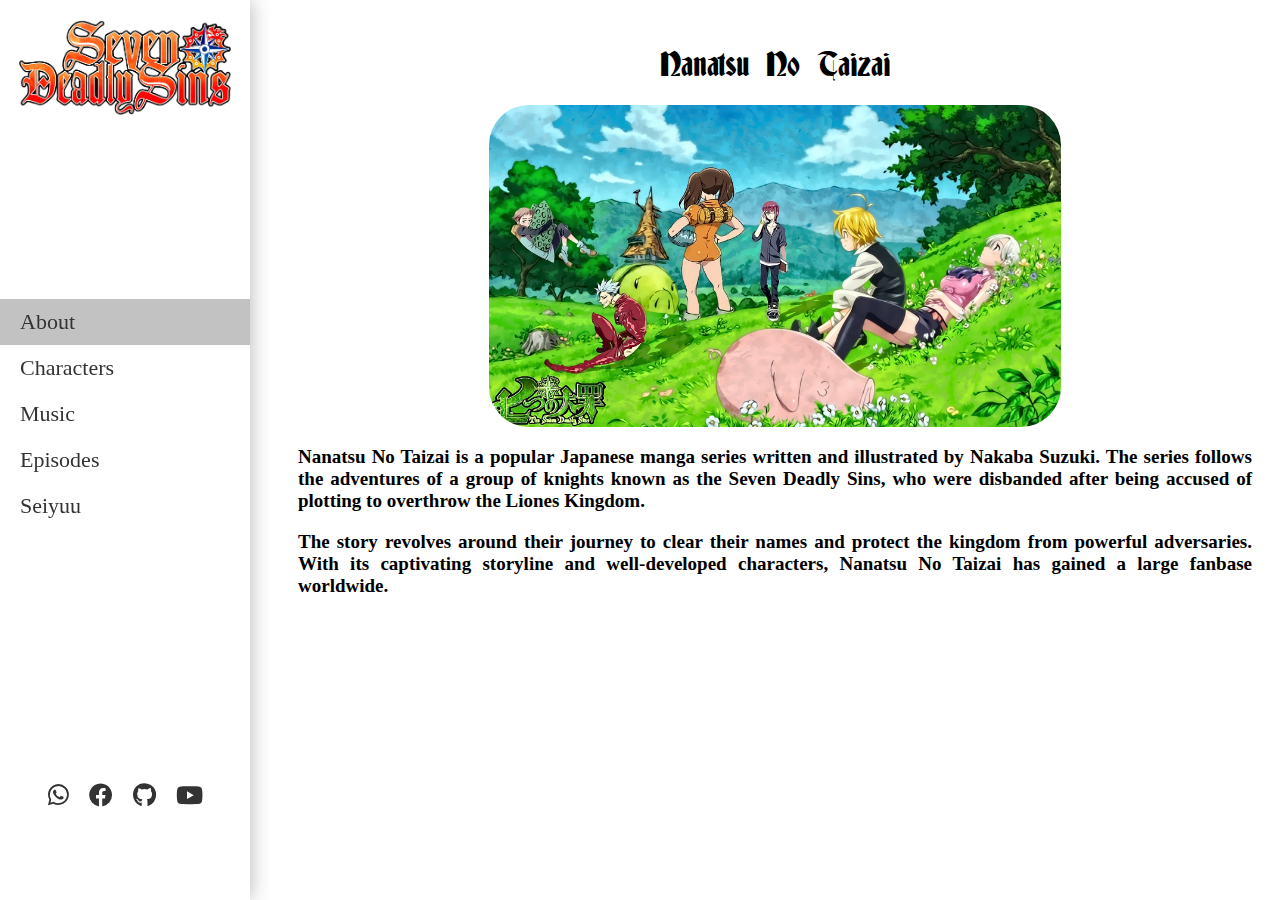
<file: index.html>
<!DOCTYPE html>
<html lang="en">
<head>
    <meta charset="UTF-8">
    <meta http-equiv="X-UA-Compatible" content="IE=edge">
    <meta name="viewport" content="width=device-width, initial-scale=1.0">
    <link rel="stylesheet" href="https://cdnjs.cloudflare.com/ajax/libs/font-awesome/6.0.0-beta3/css/all.min.css">
    <link rel="stylesheet" href="styles.css">
    <link rel="preconnect" href="https://fonts.googleapis.com">
    <link rel="preconnect" href="https://fonts.gstatic.com" crossorigin>
    <link href="https://fonts.googleapis.com/css2?family=Germania+One&display=swap" rel="stylesheet">
    <link rel="icon" type="image/png" href="images/icon.png">
    <title>About - Nanatsu No Taizai</title>
</head>
<body>

<div class="sidebar">
    <div class="brand-logo">
        <img src="images/nanatsulogo.jpg" alt="Brand Logo">
    </div>
    <div class="sidebar-menu">
        <ul>
            <li><a href="index.html" class="menu-link" style="background-color: #c2c2c2;">About</a></li>
            <li><a href="Characters.html" class="menu-link">Characters</a></li>
            <li><a href="Music.html" class="menu-link">Music</a></li>
            <li><a href="Episodes.html" class="menu-link">Episodes</a></li>
            <li><a href="Seiyuu.html" class="menu-link">Seiyuu</a></li>
        </ul>
    </div>
    <div class="social-icons">
        <a href="https://wa.me/qr/OIB4HXZEHYOHH1" class="icon-link" id="i1" onclick="return confirm('Anda akan meninggalkan website dan membuka Whatsapp, apakah Anda yakin?')"><i class="fab fa-whatsapp"></i></a>
        <a href="https://web.facebook.com/profile.php?id=100081323420148" class="icon-link" id="i2"onclick="return confirm('Anda akan meninggalkan website dan membuka Facebook, apakah Anda yakin?')"><i class="fab fa-facebook"></i></a>
        <a href="https://github.com/Sangkan752" class="icon-link" id="i3"onclick="return confirm('Anda akan meninggalkan website dan membuka Github, apakah Anda yakin?')"><i class="fab fa-github"></i></a>
        <a href="https://youtube.com/@IDNFAJAR?si=yA_3QEZ13guONga7" class="icon-link" id="i4" onclick="return confirm('Anda akan meninggalkan website dan membuka Youtube, apakah Anda yakin?')"><i class="fab fa-youtube"></i></a>
    </div>
</div>


<div class="content">
    <h1>Nanatsu No Taizai</h1>
    <img src="images/nanatsucover.jpg" alt="Nanatsu No Taizai Landscape Cover" class="cover-image">
    <p>Nanatsu No Taizai is a popular Japanese manga series written and illustrated by Nakaba Suzuki. The series follows the adventures of a group of knights known as the Seven Deadly Sins, who were disbanded after being accused of plotting to overthrow the Liones Kingdom.</p>
    <p>The story revolves around their journey to clear their names and protect the kingdom from powerful adversaries. With its captivating storyline and well-developed characters, Nanatsu No Taizai has gained a large fanbase worldwide.</p>
</div>


<script src="script.js"></script>

</body>
</html>
</file>
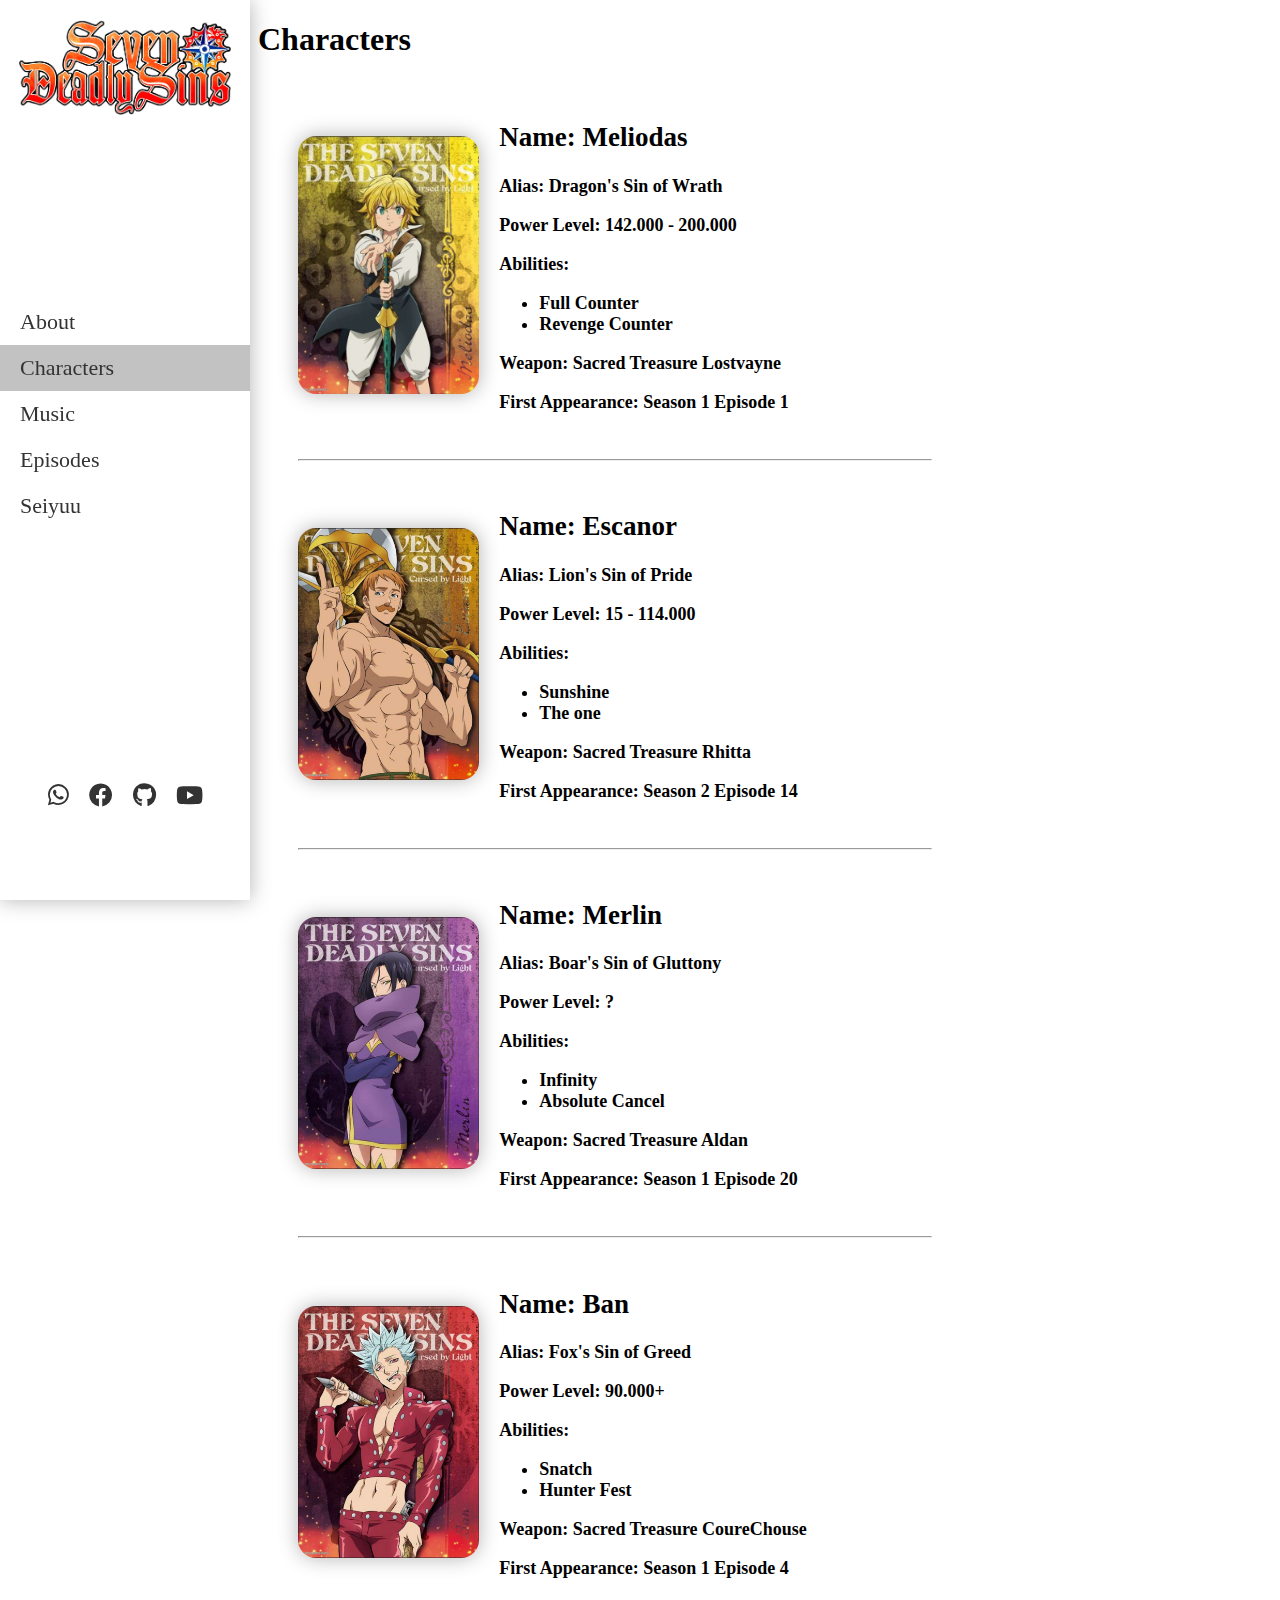
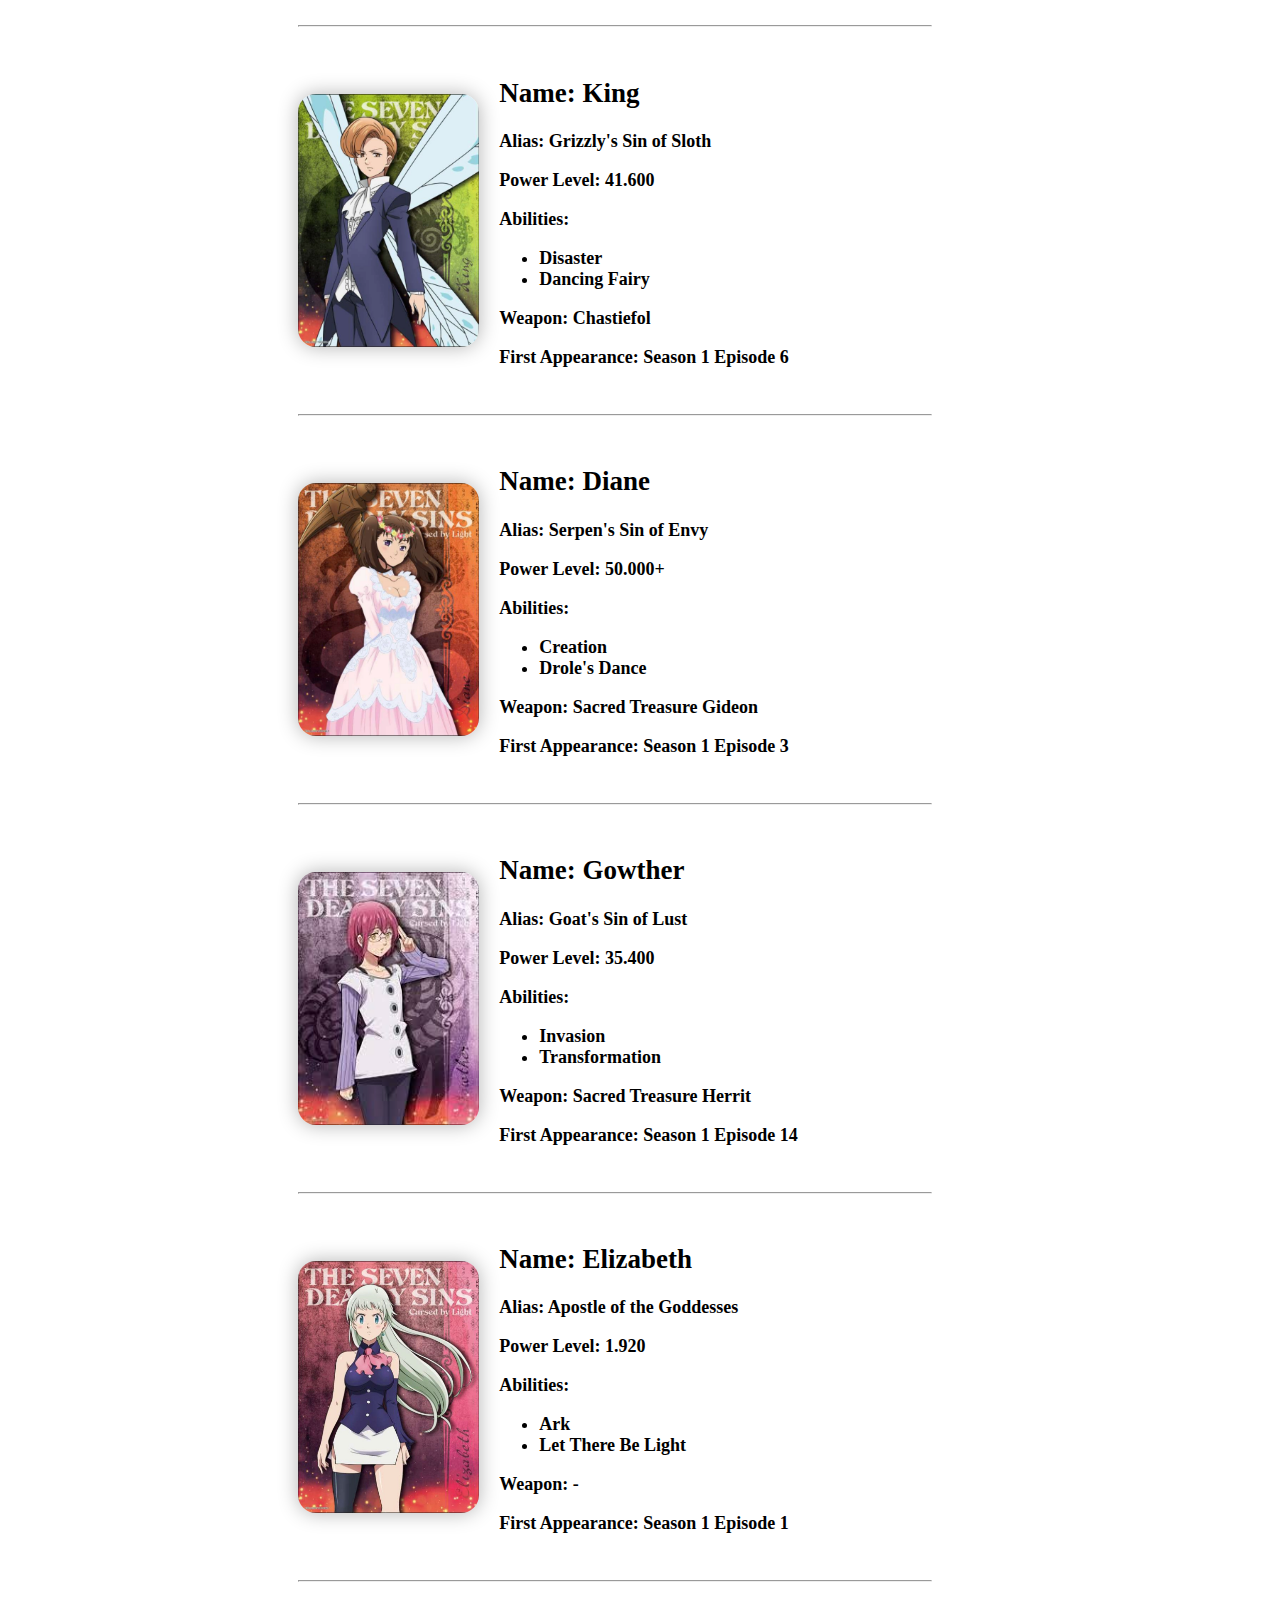
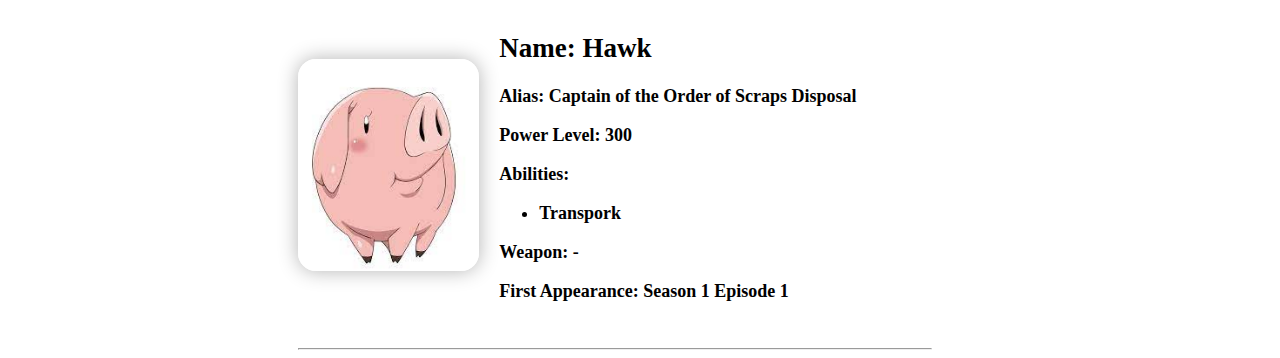
<file: Characters.html>
<!DOCTYPE html>
<html lang="en">
<head>
    <meta charset="UTF-8">
    <meta http-equiv="X-UA-Compatible" content="IE=edge">
    <meta name="viewport" content="width=device-width, initial-scale=1.0">
    <link rel="stylesheet" href="https://cdnjs.cloudflare.com/ajax/libs/font-awesome/6.0.0-beta3/css/all.min.css">
    <link rel="stylesheet" href="styles.css">
    <link rel="preconnect" href="https://fonts.googleapis.com">
    <link rel="preconnect" href="https://fonts.gstatic.com" crossorigin>
    <link href="https://fonts.googleapis.com/css2?family=Germania+One&display=swap" rel="stylesheet">
    <link rel="icon" type="image/png" href="images/icon.png">
    <title>Characters - Nanatsu No Taizai</title>
</head>
<body>

<div class="sidebar">
    <div class="brand-logo">
        <img src="images/nanatsulogo.jpg" alt="Brand Logo">
    </div>
    <div class="sidebar-menu">
        <ul>
            <li><a href="index.html" class="menu-link">About</a></li>
            <li><a href="Characters.html" class="menu-link"style="background-color: #c2c2c2;">Characters</a></li>
            <li><a href="Music.html" class="menu-link">Music</a></li>
            <li><a href="Episodes.html" class="menu-link">Episodes</a></li>
            <li><a href="Seiyuu.html" class="menu-link">Seiyuu</a></li>
        </ul>
    </div>
    <div class="social-icons">
        <a href="https://wa.me/qr/OIB4HXZEHYOHH1" class="icon-link" id="i1" onclick="return confirm('Anda akan meninggalkan website dan membuka Whatsapp, apakah Anda yakin?')"><i class="fab fa-whatsapp"></i></a>
        <a href="https://web.facebook.com/profile.php?id=100081323420148" class="icon-link" id="i2"onclick="return confirm('Anda akan meninggalkan website dan membuka Facebook, apakah Anda yakin?')"><i class="fab fa-facebook"></i></a>
        <a href="https://github.com/Sangkan752" class="icon-link" id="i3"onclick="return confirm('Anda akan meninggalkan website dan membuka Github, apakah Anda yakin?')"><i class="fab fa-github"></i></a>
        <a href="https://youtube.com/@IDNFAJAR?si=yA_3QEZ13guONga7" class="icon-link" id="i4" onclick="return confirm('Anda akan meninggalkan website dan membuka Youtube, apakah Anda yakin?')"><i class="fab fa-youtube"></i></a>
    </div>
</div>
<div class="characters">
    <h1>Characters</h1>
    <div class="character">
        <img src="images/Meliodas.jpg" alt="Character 1">
        <div class="character-info">
            <h2>Name: Meliodas</h2>
            <p>Alias: Dragon's Sin of Wrath </p>
            <p>Power Level: 142.000 - 200.000</p>
            <p>Abilities: <ul>
                <li>Full Counter</li>
                <li>Revenge Counter</li>
            </ul></p>
            <p>Weapon: Sacred Treasure Lostvayne</p>
            <p>First Appearance: Season 1 Episode 1</p>
        </div>
    </div>
    <hr>
    <div class="character">
        <img src="images/Escanor.jpg" alt="Character 1">
        <div class="character-info">
            <h2>Name: Escanor</h2>
            <p>Alias: Lion's Sin of Pride </p>
            <p>Power Level: 15 - 114.000</p>
            <p>Abilities: <ul>
                <li>Sunshine</li>
                <li>The one</li>
            </ul></p>
            <p>Weapon: Sacred Treasure Rhitta</p>
            <p>First Appearance: Season 2 Episode 14</p>
        </div>
    </div>
    <hr>
    <div class="character">
        <img src="images/Merlin.jpg" alt="Character 1">
        <div class="character-info">
            <h2>Name: Merlin</h2>
            <p>Alias: Boar's Sin of Gluttony </p>
            <p>Power Level: ?</p>
            <p>Abilities: <ul>
                <li>Infinity</li>
                <li>Absolute Cancel</li>
            </ul></p>
            <p>Weapon: Sacred Treasure Aldan</p>
            <p>First Appearance: Season 1 Episode 20</p>
        </div>
    </div>
    <hr>
    <div class="character">
        <img src="images/ban.jpg" alt="Character 1">
        <div class="character-info">
            <h2>Name: Ban</h2>
            <p>Alias: Fox's Sin of Greed </p>
            <p>Power Level: 90.000+</p>
            <p>Abilities: <ul>
                <li>Snatch</li>
                <li>Hunter Fest</li>
            </ul></p>
            <p>Weapon: Sacred Treasure CoureChouse</p>
            <p>First Appearance: Season 1 Episode 4</p>
        </div>
    </div>
    <hr>
    <div class="character">
        <img src="images/King.jpg" alt="Character 1">
        <div class="character-info">
            <h2>Name: King</h2>
            <p>Alias: Grizzly's Sin of Sloth </p>
            <p>Power Level: 41.600</p>
            <p>Abilities: <ul>
                <li>Disaster</li>
                <li>Dancing Fairy</li>
            </ul></p>
            <p>Weapon: Chastiefol</p>
            <p>First Appearance: Season 1 Episode 6</p>
        </div>
    </div>
    <hr>
    <div class="character">
        <img src="images/Diane.jpg" alt="Character 1">
        <div class="character-info">
            <h2>Name: Diane</h2>
            <p>Alias: Serpen's Sin of Envy</p>
            <p>Power Level: 50.000+</p>
            <p>Abilities: <ul>
                <li>Creation</li>
                <li>Drole's Dance</li>
            </ul></p>
            <p>Weapon: Sacred Treasure Gideon</p>
            <p>First Appearance: Season 1 Episode 3</p>
        </div>
    </div>
    <hr>
    <div class="character">
        <img src="images/Gowther.jpg" alt="Character 1">
        <div class="character-info">
            <h2>Name: Gowther</h2>
            <p>Alias: Goat's Sin of Lust </p>
            <p>Power Level: 35.400</p>
            <p>Abilities: <ul>
                <li>Invasion</li>
                <li>Transformation</li>
            </ul></p>
            <p>Weapon: Sacred Treasure Herrit</p>
            <p>First Appearance: Season 1 Episode 14</p>
        </div>
    </div>
    <hr>
    <div class="character">
        <img src="images/Elizabeth.jpg" alt="Character 1">
        <div class="character-info">
            <h2>Name: Elizabeth</h2>
            <p>Alias: Apostle of the Goddesses </p>
            <p>Power Level: 1.920</p>
            <p>Abilities: <ul>
                <li>Ark</li>
                <li>Let There Be Light</li>
            </ul></p>
            <p>Weapon: -</p>
            <p>First Appearance: Season 1 Episode 1</p>
        </div>
    </div>
    <hr>
    <div class="character">
        <img src="images/Hawk.jpg" alt="Character 1">
        <div class="character-info">
            <h2>Name: Hawk</h2>
            <p>Alias: Captain of the Order of Scraps Disposal </p>
            <p>Power Level: 300</p>
            <p>Abilities: <ul>
                <li>Transpork</li>
            </ul></p>
            <p>Weapon: -</p>
            <p>First Appearance: Season 1 Episode 1</p>
        </div>
    </div>
    <hr>
</div>

<script src="script.js"></script>

</body>
</html>
</file>
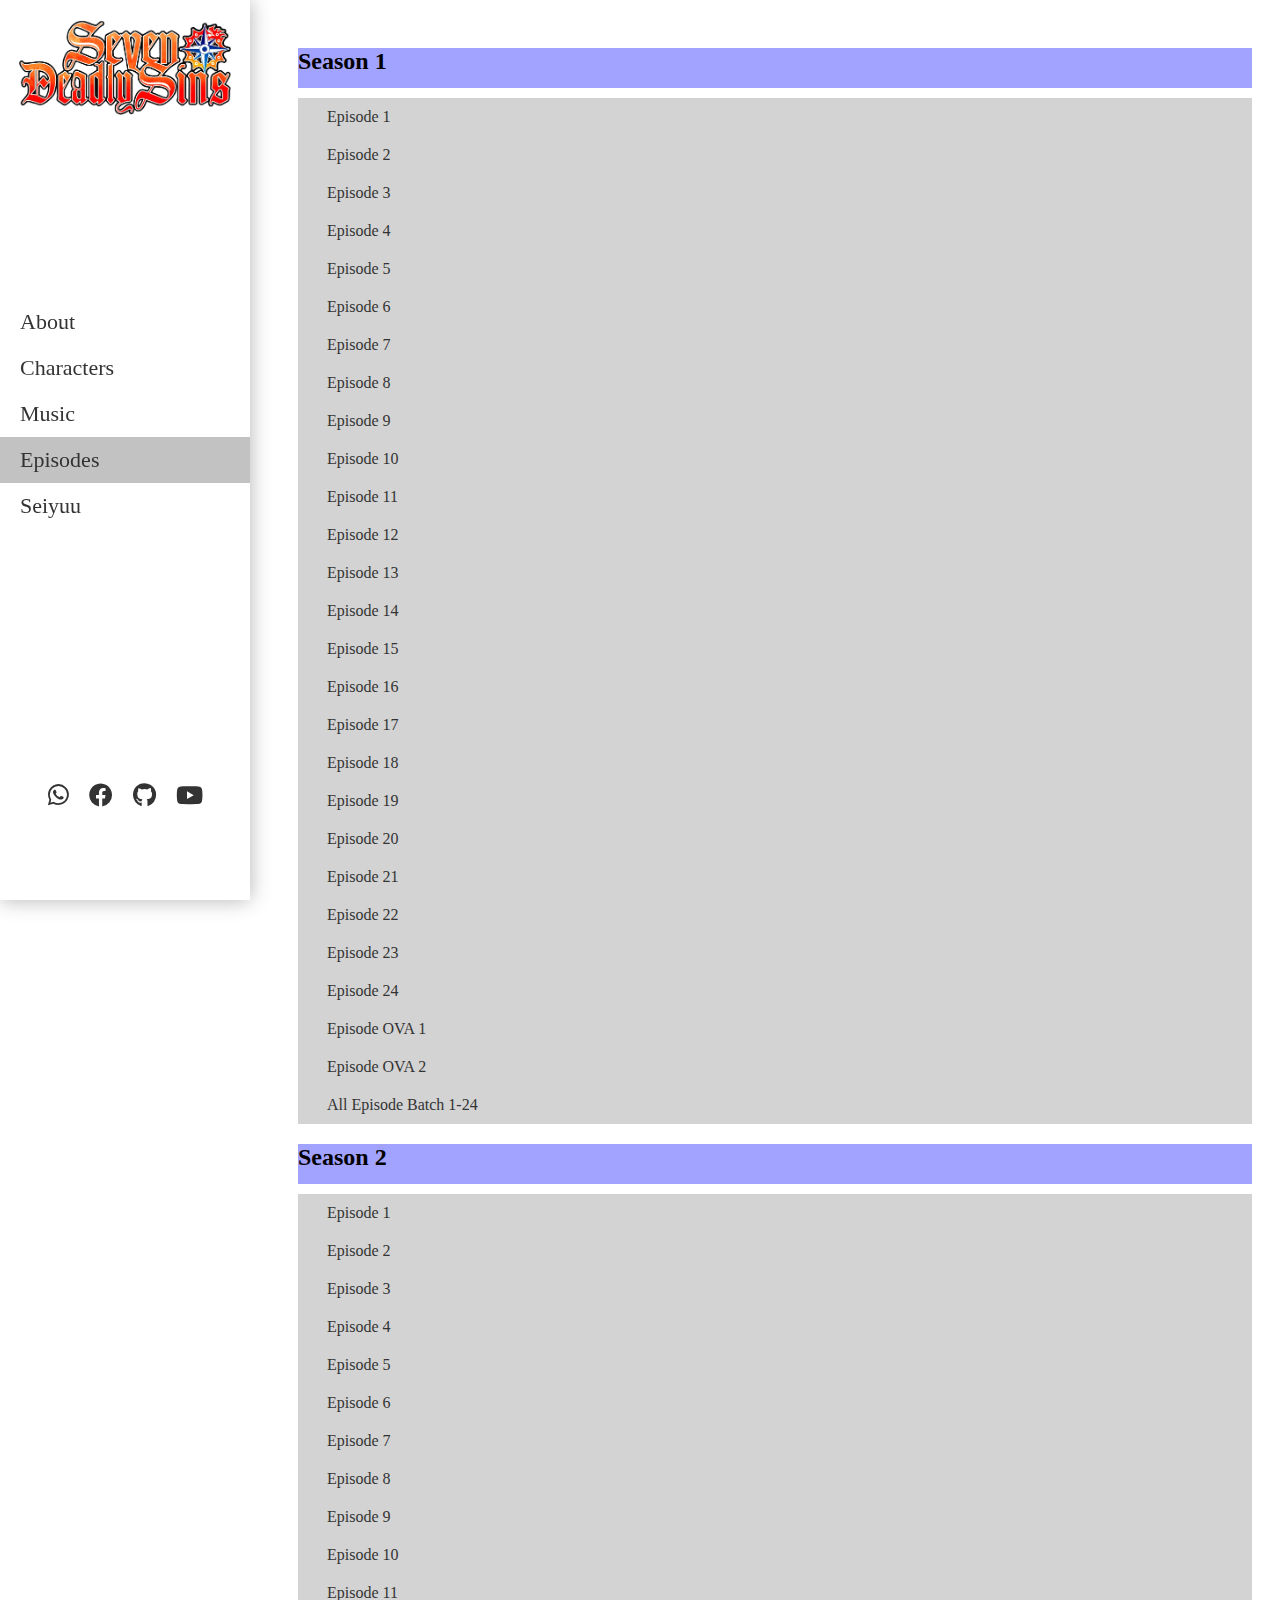
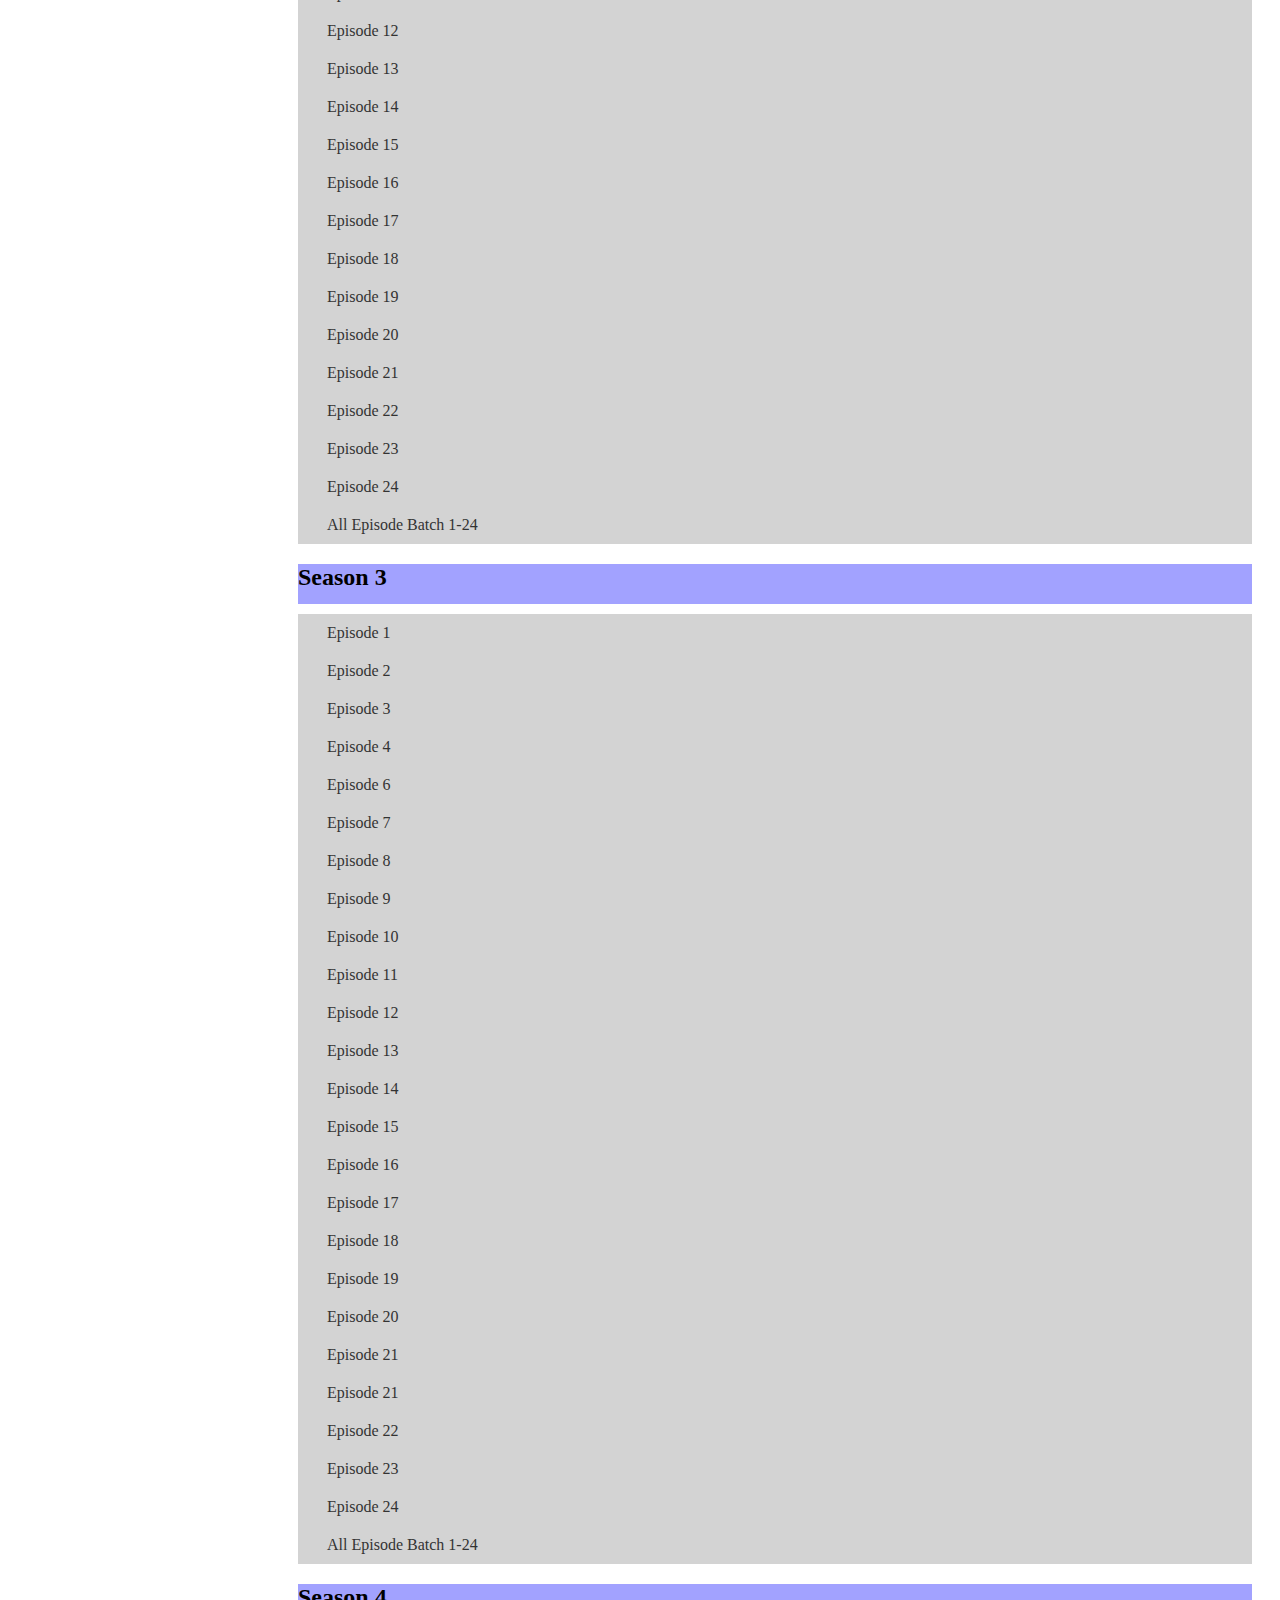
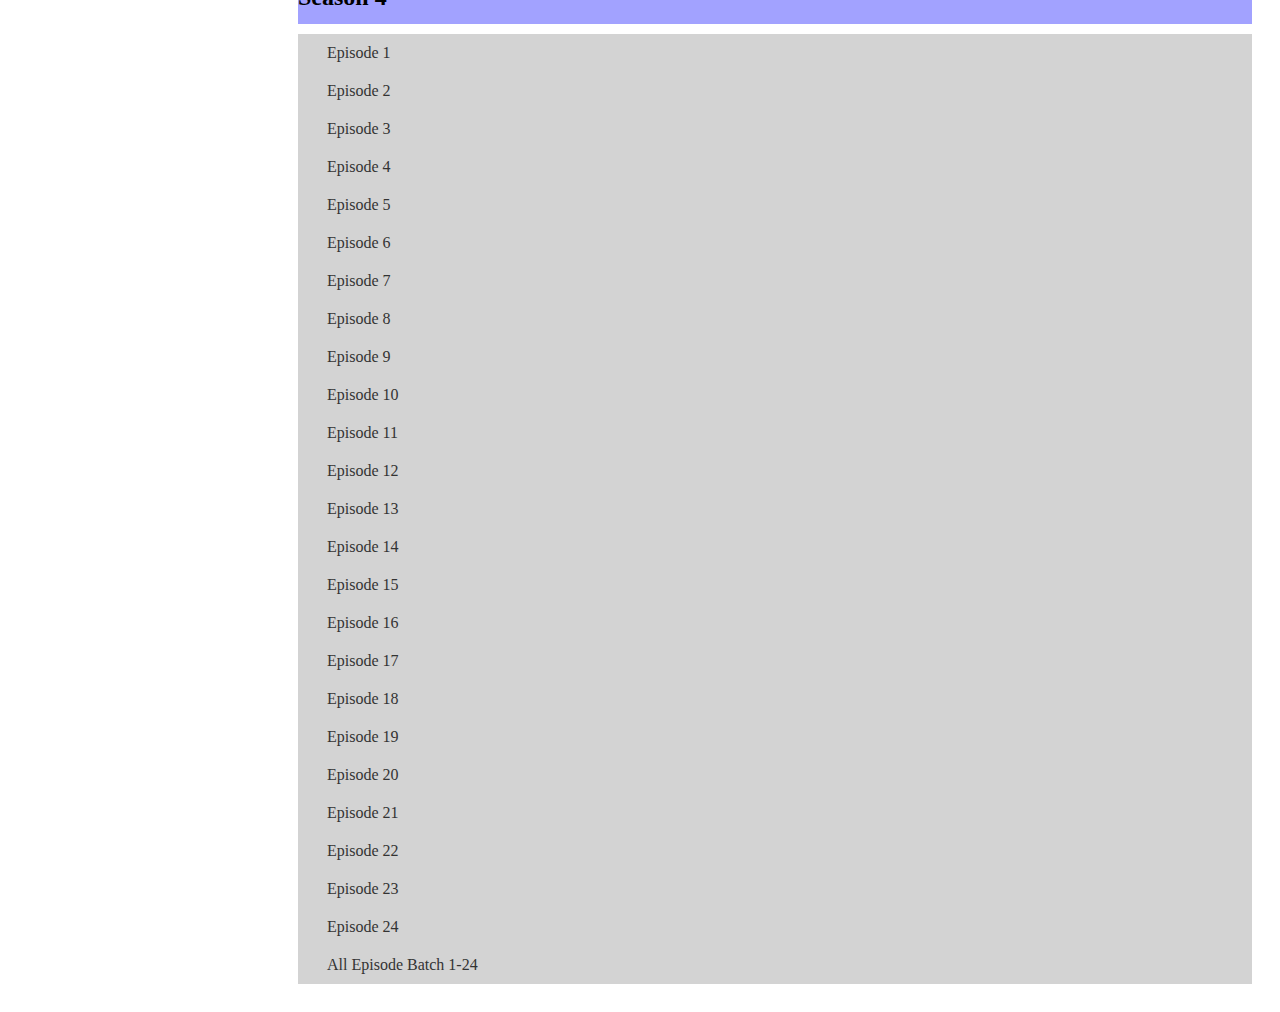
<file: Episodes.html>
<!DOCTYPE html>
<html lang="en">
<head>
    <meta charset="UTF-8">
    <meta http-equiv="X-UA-Compatible" content="IE=edge">
    <meta name="viewport" content="width=device-width, initial-scale=1.0">
    <link rel="stylesheet" href="https://cdnjs.cloudflare.com/ajax/libs/font-awesome/6.0.0-beta3/css/all.min.css">
    <link rel="stylesheet" href="styles.css">
    <link rel="preconnect" href="https://fonts.googleapis.com">
    <link rel="preconnect" href="https://fonts.gstatic.com" crossorigin>
    <link href="https://fonts.googleapis.com/css2?family=Germania+One&display=swap" rel="stylesheet">
    <link rel="stylesheet" href="https://cdnjs.cloudflare.com/ajax/libs/font-awesome/6.0.0-beta3/css/all.min.css">

    <link rel="icon" type="image/png" href="images/icon.png">
    <title>Episode - Nanatsu No Taizai</title>
</head>
<body>

<div class="sidebar">
    <div class="brand-logo">
        <img src="images/nanatsulogo.jpg" alt="Brand Logo">
    </div>
    <div class="sidebar-menu">
        <ul>
            <li><a href="index.html" class="menu-link">About</a></li>
            <li><a href="Characters.html" class="menu-link">Characters</a></li>
            <li><a href="Music.html" class="menu-link">Music</a></li>
            <li><a href="Episodes.html" class="menu-link"style="background-color: #c2c2c2;">Episodes</a></li>
            <li><a href="Seiyuu.html" class="menu-link">Seiyuu</a></li>
        </ul>
    </div>
    <div class="social-icons">
        <a href="https://wa.me/qr/OIB4HXZEHYOHH1" class="icon-link" id="i1" onclick="return confirm('Anda akan meninggalkan website dan membuka Whatsapp, apakah Anda yakin?')"><i class="fab fa-whatsapp"></i></a>
        <a href="https://web.facebook.com/profile.php?id=100081323420148" class="icon-link" id="i2"onclick="return confirm('Anda akan meninggalkan website dan membuka Facebook, apakah Anda yakin?')"><i class="fab fa-facebook"></i></a>
        <a href="https://github.com/Sangkan752" class="icon-link" id="i3"onclick="return confirm('Anda akan meninggalkan website dan membuka Github, apakah Anda yakin?')"><i class="fab fa-github"></i></a>
        <a href="https://youtube.com/@IDNFAJAR?si=yA_3QEZ13guONga7" class="icon-link" id="i4" onclick="return confirm('Anda akan meninggalkan website dan membuka Youtube, apakah Anda yakin?')"><i class="fab fa-youtube"></i></a>
    </div>
</div>
<div class="content">
    <div class="season">
        <h2>Season 1</h2>
    </div>
<div class="episode">
    <a href="https://mega.nz/file/wp9lUTaA#rCFO5lFqwyb7VHquAq0qvjNtPbLYSwn-wP-wUXckAho" target="_blank">Episode 1</a>
</div>
<div class="episode">
    <a href="https://mega.nz/file/NhlBkJgb#v7qRyYBekEKfBK0_kr_BBjbNcjLdCuS6wIsBSEdXHGU" target="_blank">Episode 2</a>
</div>
<div class="episode">
    <a href="https://mega.nz/file/xssXCR4K#43uGgBjN2lAH7WrEz345DwMWT2F5i37jUFcvN9ncJcA" target="_blank">Episode 3</a>
</div>
<div class="episode">
    <a href="https://mega.nz/file/sw8XCT4b#ICZW6-eXlJhGRE4tHZAXzt9qiw-46AsWgSLaCX2yY0A" target="_blank">Episode 4</a>
</div>
<div class="episode">
    <a href="https://mega.nz/file/AklFjTiR#HKuohUV4syirm66j9s7-tAzGyxmnfpuCpY2ZoP7l4YM" target="_blank">Episode 5</a>
</div>
<div class="episode">
    <a href="https://mega.nz/file/xl9lHJIB#zlkn7WV7LVgYj_FMIRDfmmxeSHE4ktre24nFy8K_R5I" target="_blank">Episode 6</a>
</div>
<div class="episode">
    <a href="https://mega.nz/file/xtsVkBZY#HRCchqFjo0zJuTyZ89C2Kym3mrD3cusA1GQHynAxn6E" target="_blank">Episode 7</a>
</div>
<div class="episode">
    <a href="https://mega.nz/file/hhkXARhK#OUQIs5J6BGe7UYAzbuWNPYnBYVn-Urafw_NhO_DY9Ok" target="_blank">Episode 8</a>
</div>
<div class="episode">
    <a href="https://mega.nz/file/olshiRaZ#uaYGlQ0mACmdSH_XMgBm9PxQT_AP9PehHmdwQQ2Gv8A" target="_blank">Episode 9</a>
</div>
<div class="episode">
    <a href="https://mega.nz/file/As8RHbzC#YP__LszCDrpPYQ2yXhoDpYwZkUZ37OXSrY8a5NElAmc" target="_blank">Episode 10</a>
</div>
<div class="episode">
    <a href="https://mega.nz/file/g11F3BZJ#zbqTcQ0i8nDidj_aWrJVUX0Z6J_HPjbtaduUnRDDtHE" target="_blank">Episode 11</a>
</div>
<div class="episode">
    <a href="https://mega.nz/file/kklnQTBL#xvEfV_kVDc7DzaZGk9Bh9E2VEW6GOu6tXTTBmfBFT70" target="_blank">Episode 12</a>
</div>
<div class="episode">
    <a href="https://mega.nz/file/pl9RSZoI#GB_0SNxb_tDWwhKnjkddxRxhcY2J77pK9_kDnmOXRME" target="_blank">Episode 13</a>
</div>
<div class="episode">
    <a href="https://mega.nz/file/k18lmRpL#ANeX1WVu5UTmCqe3nwwTylxDFgwFuNSGmmnTK2RlIvQ" target="_blank">Episode 14</a>
</div>
<div class="episode">
    <a href="https://mega.nz/file/E89jmTpJ#UGAq-VECK2TYs6qNbtDP2HemcdPWafdMwcWtwf_vzIs" target="_blank">Episode 15</a>
</div>
<div class="episode">
    <a href="https://mega.nz/file/dltTwRZa#YGJJnCPLvtsgpc-81zqDG13EYe4An89DpRxLHVB8_9Q" target="_blank">Episode 16</a>
</div>
<div class="episode">
    <a href="https://mega.nz/file/l01XlLBD#uhjJEF4Uh-MkJ6E86t5Uck5pvAPLgIgFtj7mwQ03ZAE" target="_blank">Episode 17</a>
</div>
<div class="episode">
    <a href="https://mega.nz/file/oolzlLiL#eX4dufE9X3wnJvztGx20Fugw9hc3FC4K1bnO0_GZYnw" target="_blank">Episode 18</a>
</div>
<div class="episode">
    <a href="https://mega.nz/file/9w8HDDhS#wkc9R-Ff8cH4obBXF94s1WCsmm7zjdAYW0mMSCquD1s" target="_blank">Episode 19</a>
</div>
<div class="episode">
    <a href="https://mega.nz/file/QwtVxTxb#8FEpU9IHgMuLdPmlrlVOSkYngqnZocmtdFLl_NyyfIA" target="_blank">Episode 20</a>
</div>
<div class="episode">
    <a href="https://mega.nz/file/Bwsh0JIZ#70GysaEqo8H_YSAvNElbAarc_zEAhPIv9UFIW2HhIPc" target="_blank">Episode 21</a>
</div>
<div class="episode">
    <a href="https://mega.nz/file/E59njRwb#7gxrxJkT795SdfsqL5zW9xw4oNyY4ConKnuoMJe4rog" target="_blank">Episode 22</a>
</div>
<div class="episode">
    <a href="https://mega.nz/file/A9kxTbpD#d1m9gUTAvwfaNvBoKPDQqt9E2KZMTTQD8Kk-JMa9-AQ" target="_blank">Episode 23</a>
</div>
<div class="episode">
    <a href="https://mega.nz/file/Rk9HSZSQ#zS-W1t6BNXTNjIwD58YQYym2quT5mzEmN7QymX9Agps" target="_blank">Episode 24</a>
</div>
<div class="episode">
    <a href="https://mega.nz/file/EoklCJ6Z#kSlkTu4uhjOXqxZFzZqa7mlxZjujwvpTzyuVolHpe4c" target="_blank">Episode OVA 1</a>
</div>
<div class="episode">
    <a href="https://mega.nz/file/M4khRLrC#iBcMzVS7zPHiTqV9XUfEMt-yL9VRVWd6PGCFrFxivvI" target="_blank">Episode OVA 2</a>
</div>
<div class="episode">
    <a href="https://drive.google.com/uc?id=1WBCHM-j63UTPmYBd4BZSCHrhvZ_W1Uu7&export=download" target="_blank">All Episode Batch 1-24</a>
</div>
    <div class="season">
        <h2>Season 2</h2>
    </div>
<div class="episode">
    <a href="https://mega.nz/file/1slF2JrI#BY8lZXkDjDzDMmkoo1a_2TOzDo_OVycYMxLLONH30Q8" target="_blank">Episode 1</a>
</div>
<div class="episode">
    <a href="https://mega.nz/file/ho8TARQL#y4CqwWAYreVQob44v-_HSfCggvdLKwjovQO6VcFe6ik" target="_blank">Episode 2</a>
</div>
<div class="episode">
    <a href="https://mega.nz/file/01tHETSC#QHKdcGTWC1ypT4anBvSDL2lDHv5NAXkEqFS4vJ26VMU" target="_blank">Episode 3</a>
</div>
<div class="episode">
    <a href="https://mega.nz/file/M80zgR4b#dTIi76BIf2RvGO8OA4R7CAlQ4dNwf7hQ1qhsNmMRrH8" target="_blank">Episode 4</a>
</div>
<div class="episode">
    <a href="https://mega.nz/file/tgtxTB5b#30IN8iWmzgrLaazkvK1tml1BaIRNfG80x92Cu9evB6M" target="_blank">Episode 5</a>
</div>
<div class="episode">
    <a href="https://mega.nz/file/d0th3BoZ#pLqVcz5A73d5gckHQjsqT4WvXYEzxVo9jJ7K-2RjXVI" target="_blank">Episode 6</a>
</div>
<div class="episode">
    <a href="https://mega.nz/file/Mk1nQDpD#UPZPDH41-91lA-GclKRgq6Me5BLjmQ1Uo587KqZqeQg" target="_blank">Episode 7</a>
</div>
<div class="episode">
    <a href="https://mega.nz/file/wo81QBoS#aUeywrxB1HlwUA050RxynvB32aSmY4qOv5lec7hOonA" target="_blank">Episode 8</a>
</div>
<div class="episode">
    <a href="https://mega.nz/file/lxkx3bha#PT1sKPcWM9qaqU_g_cRj3g1PlzgPY5nK1VkmmKRzkjw" target="_blank">Episode 9</a>
</div>
<div class="episode">
    <a href="https://mega.nz/file/slslTRxI#G7qnso-H7w4KeaU_G2y8JK71rRgH71RVO8LHleWtATg" target="_blank">Episode 10</a>
</div>
<div class="episode">
    <a href="https://mega.nz/file/0g9FnbgD#tGcvfe4FiWVdGGjN626vEcTEly98Rm5Sb-xHASbMNas" target="_blank">Episode 11</a>
</div>
<div class="episode">
    <a href="https://mega.nz/file/40tjlDga#Djs6ndRdXhcHyapTSJegbfWf5_xYcTZxLJ1EH798BPg" target="_blank">Episode 12</a>
</div>
<div class="episode">
    <a href="https://mega.nz/file/9t0nDLSA#M8Kaag0KhOUUJlAf91ndEHlaDzkTIhAA2D_AaibSSDk" target="_blank">Episode 13</a>
</div>
<div class="episode">
    <a href="https://mega.nz/file/Y88FjTxI#gNpPuAgOIFOiHdmeioIbtiWmFP3JabZlH5DDjLn3IVQ" target="_blank">Episode 14</a>
</div>
<div class="episode">
    <a href="https://mega.nz/file/Ro1nELpB#r9yiCBl5P-PLx3ih23K9-dYvr2-1_CM-FcUxk-6XiQ8" target="_blank">Episode 15</a>
</div>
<div class="episode">
    <a href="https://mega.nz/file/Flkl0byI#I-wTrbXQiR-rnJ28tVwktDtao1GILyLqGo7G9Hml-1M" target="_blank">Episode 16</a>
</div>
<div class="episode">
    <a href="https://mega.nz/file/Zk9jWTQA#O7HQ7b-hMvsG6RF1Q0u6Ffn2CaI3Ks1Pd1fI4pLVHE8" target="_blank">Episode 17</a>
</div>
<div class="episode">
    <a href="https://mega.nz/file/Ih8FmZKK#C5OXeR4WwNjboSMaJP60i4I214KWx9T-_4ZrDsTlFS8" target="_blank">Episode 18</a>
</div>
<div class="episode">
    <a href="https://mega.nz/file/J80x3Z6J#iXYrlydNqEmGXUR-nYGcxDtLHGhN_9KRTs6B--g8PJQ" target="_blank">Episode 19</a>
</div>
<div class="episode">
    <a href="https://mega.nz/file/Vs9BCToB#2FAUKS-odOTq31hOoOP-R-PnlhLQkPj4CzdKrzSO6dc" target="_blank">Episode 20</a>
</div>
<div class="episode">
    <a href="https://mega.nz/file/FhlBxJ6J#aFCdHW10nkN42GI8Qv6eAFDTz_bOaO6XuiPXoLGfySc" target="_blank">Episode 21</a>
</div>
<div class="episode">
    <a href="https://mega.nz/file/Ik8T0TBZ#1iPRbIqEMQfEiQPPtzcnWYPLkieuWXAPgOQsNsbBO9c" target="_blank">Episode 22</a>
</div>
<div class="episode">
    <a href="https://mega.nz/file/E8sHDRrT#VpywwBfxoDXbTHyNozZaa1FDnXb-oYEMTHH0qMTvyW0" target="_blank">Episode 23</a>
</div>
<div class="episode">
    <a href="https://mega.nz/file/V1kzWBTZ#j5OemijuHWrCnUeh5fWCH1dxUFp81efdmIK04un2jaY" target="_blank">Episode 24</a>
</div>
<div class="episode">
    <a href="https://drive.google.com/uc?id=1WBCHM-j63UTPmYBd4BZSCHrhvZ_W1Uu7&export=download" target="_blank">All Episode Batch 1-24</a>
</div>
    <div class="season">
        <h2>Season 3</h2>
    </div>
<div class="episode">
    <a href="https://mega.nz/#!7dlhED4B!qZNLrKXNN2EFtAeMEs28IgHysZgcnd96sj6aQQPHj2E" target="_blank">Episode 1</a>
</div>
<div class="episode">
    <a href="https://mega.nz/file/GEsHWDJQ#3iIkridkrqQvMgAlSje5a2DyWjg2RFfintjzczdAm9c" target="_blank">Episode 2</a>
</div>
<div class="episode">
    <a href="https://mega.nz/file/PMtnzRLR#O-X5UzxQ2U0EuZYcRj5e0xx3gUlFg3B8zLiuBfKPx9E" target="_blank">Episode 3</a>
</div>
<div class="episode">
    <a href="https://mega.nz/file/HdlTFRQD#S71IVmfC1vREFzWEcHOFK5bmmP0Ch1Rx41lzEUB_WBY" target="_blank">Episode 4</a>
</div>
<div class="episode">
    <a href="https://mega.nz/file/bE0THRJA#J81Sj_ap9HWySita2awCfYy3FzL3nfAfDoF901Q5xRA" target="_blank">Episode 6</a>
</div>
<div class="episode">
    <a href="https://mega.nz/file/LB0z3ZiQ#NPIRRQLyNTBkMT5lQZvVbWntd7vCudjP9GmowYGyW5g" target="_blank">Episode 7</a>
</div>
<div class="episode">
    <a href="https://mega.nz/file/Xdt1FRxA#bUvytmZldbj-gHVSUgRnMZAcHo2HO29xrNNRWTy3uYc" target="_blank">Episode 8</a>
</div>
<div class="episode">
    <a href="https://mega.nz/file/nY9FRbaI#R7Gt2PzaJSe4hFrqwZJ29rkMZHxM6FAaOUIKDuuxhMU" target="_blank">Episode 9</a>
</div>
<div class="episode">
    <a href="https://mega.nz/file/3EtjEZzR#Fr6h3q9twjQJdJI1iBdYkizNDtLl7L4oyb38hndD0-I" target="_blank">Episode 10</a>
</div>
<div class="episode">
    <a href="https://mega.nz/file/jU0lQLZS#qD76keqx_yQYmq7KWAb9k2oAvUlx9GoQtf8b772ButU" target="_blank">Episode 11</a>
</div>
<div class="episode">
    <a href="https://mega.nz/file/LQ9hnRAQ#dOE6jhAl01Ubqq-QErqD05qP2Uh0XTc2s-kg_mXDHu0" target="_blank">Episode 12</a>
</div>
<div class="episode">
    <a href="https://mega.nz/file/uM911TqY#EH_EssoxTaPDl0JiBR4Nqlj4aCly2NISrsn5veGM91g" target="_blank">Episode 13</a>
</div>
<div class="episode">
    <a href="https://mega.nz/file/2NlxSRJI#OkDd9fOL4xFtpYLh_L4ELY80tKhy8eYrIwwEAo4CVu8" target="_blank">Episode 14</a>
</div>
<div class="episode">
    <a href="https://mega.nz/file/GZ9TTZgT#lSxvHKcGF_ZVQ0uIoCGYVReikDRQJZZMmyulcS1w6fo" target="_blank">Episode 15</a>
</div>
<div class="episode">
    <a href="https://mega.nz/file/bMsDlDZD#CBjKK2de28F38-OuT8Nzrpq3cUPB_5MP18JrY5BHY98" target="_blank">Episode 16</a>
</div>
<div class="episode">
    <a href="https://mega.nz/file/3FkVxbAI#7OKQrZY7z-cboVzLgP2DiIbo1c4Usr8RsKBmM_atXIE" target="_blank">Episode 17</a>
</div>
<div class="episode">
    <a href="https://mega.nz/file/OMlHnTDQ#kJ-RT6cP7wIGXkjNQm-MrcMpSZ5v5BEvUkBLxvNTXl8" target="_blank">Episode 18</a>
</div>
<div class="episode">
    <a href="https://mega.nz/file/LJ93mJQB#1RtfIa6G4IAVwjAKj1tLAppAuujdz3gYK14M9aDlnLs" target="_blank">Episode 19</a>
</div>
<div class="episode">
    <a href="https://mega.nz/file/bU0hDJrZ#BGHeMdv1glRqBnL0vz41xcS9k231XL27pyI8E3Xbcsk" target="_blank">Episode 20</a>
</div>
<div class="episode">
    <a href="https://mega.nz/file/TIlRCLyR#_D3O-L40P1VLzIMZVemko4rPmz17IDT_MKoiuENt8Bs" target="_blank">Episode 21</a>
</div>
<div class="episode">
    <a href="https://mega.nz/file/TV93ETjJ#u9PbqU9zuIH9NZPKyge45L8CrLt_Zu14Kxecs-T2oLg" target="_blank">Episode 21</a>
</div>
<div class="episode">
    <a href="https://mega.nz/file/jY0z1LbJ#PWL4-IZh0X_IicrBBDf4iEN15Dybnz1LzmEN1Wbo2rU" target="_blank">Episode 22</a>
</div>
<div class="episode">
    <a href="https://mega.nz/file/TR8ViJJC#mvV-QNOPWTCSDB2d2ZCHiCCotVkp2ngLIXLDD-HVdQo" target="_blank">Episode 23</a>
</div>
<div class="episode">
    <a href="https://mega.nz/file/LZtn1bRB#IW33RbzjzYdkwD8kYlMwjHWgkcKeEdaXL1Zhr7R52Jg" target="_blank">Episode 24</a>
</div>
<div class="episode">
    <a href="https://drive.google.com/uc?id=1uII5lcuYXVbyan5cCOcR09bKMfeEICRL&export=download" target="_blank">All Episode Batch 1-24</a>
</div>
    <div class="season">
        <h2>Season 4</h2>
    </div>
<div class="episode">
    <a href="https://mega.nz/file/WBpBFQZI#UoKl5G9Tip3Z0NUxajT5FIEZ_hXxiy556f_aC6wX6Bs" target="_blank">Episode 1</a>
</div>
<div class="episode">
    <a href="https://mega.nz/file/SFphjCjK#qh44GCfQBzx6NDqtHnK9GrmgP8Lp_sUMinSinbaMnK4" target="_blank">Episode 2</a>
</div>
<div class="episode">
    <a href="https://mega.nz/file/TZxD0KLR#gthjjiQ_XQS5_v6ja5UuWVjXnG-ndDfE9lPkEkGxYCY" target="_blank">Episode 3</a>
</div>
<div class="episode">
    <a href="https://mega.nz/file/nRpHBYrJ#QNn1Nc9nCpFWKQuvbzlmsI__DAN8N0t9LTZ9ySDZES0" target="_blank">Episode 4</a>
</div>
<div class="episode">
    <a href="https://mega.nz/file/ORgj3aTD#9PEUMGj4uA98bVkfbXkc3KczD97t_OKNMyecnVt4gDI" target="_blank">Episode 5</a>
</div>
<div class="episode">
    <a href="https://mega.nz/file/CcxFDAoT#f4KGYkxYW0KFeXJw3SczopM9ziKskNs7FcRijdj0Gmg" target="_blank">Episode 6</a>
</div>
<div class="episode">
    <a href="https://mega.nz/file/vM4DiQJR#a_ZtZKGIjIG9xMDD60FbU34Pe7xAlcTRihtrX1RYePI" target="_blank">Episode 7</a>
</div>
<div class="episode">
    <a href="https://mega.nz/file/OZ5FGSRT#naZjQ1gx1LiwZbYKtUkdSGptRBvpbKKKmCmx4UgxQDk" target="_blank">Episode 8</a>
</div>
<div class="episode">
    <a href="https://mega.nz/file/uMhhQaSY#2PprhQl1-p-2fdOlwev6yi4griD4tM7qNzdmF8NM59s" target="_blank">Episode 9</a>
</div>
<div class="episode">
    <a href="https://mega.nz/file/vJoT0KxK#CUPWpzftuxV-IWp7XhqmRO3n302s-V6RIYMFnkhkAaA" target="_blank">Episode 10</a>
</div>
<div class="episode">
    <a href="https://mega.nz/file/aUh3EaaK#AmaK2HmRfGo7lDxQiBsdmmFaV9sWb5-ZoXT6np3ZJsE" target="_blank">Episode 11</a>
</div>
<div class="episode">
    <a href="https://mega.nz/file/PNwn1AwS#-LVpYsKCr3IUnVFbA_ehwqsW80UOMlw-aEoLyASPsX8" target="_blank">Episode 12</a>
</div>
<div class="episode">
    <a href="https://mega.nz/file/aJgnFKRT#5qZMo8vPVpsKdkp8dHD06EN0P0F5MMxk2VxATT9KuZ0" target="_blank">Episode 13</a>
</div>
<div class="episode">
    <a href="https://mega.nz/file/7dgjAQCC#rYVrdEoFBcqo-iYP5h3GWh27UAG-JYGroE8Q4LTt8WM" target="_blank">Episode 14</a>
</div>
<div class="episode">
    <a href="https://mega.nz/file/iQgj0aZC#4ZGeE5OIPDjfVzkXJhOe85E2biOlIZYa2lf5h6Jforc" target="_blank">Episode 15</a>
</div>
<div class="episode">
    <a href="https://mega.nz/file/zEhRlIwJ#4ZklThCl6jxSNwlTL7J9leGli3O5H7RW2NgQ05Lljio" target="_blank">Episode 16</a>
</div>
<div class="episode">
    <a href="https://mega.nz/file/yFx3XKpT#lQNfzLYvVk0mqQ1pqT_gPVHKpLowHXZgcuNzl9DrxUE" target="_blank">Episode 17</a>
</div>
<div class="episode">
    <a href="https://mega.nz/file/OQ4niapY#55RoKsNMmgUxpQhxKAA3yTS00pcvNCEx3VLfxuTIVi4" target="_blank">Episode 18</a>
</div>
<div class="episode">
    <a href="https://mega.nz/file/HIoxDaTC#WMB7I4vg8OnYLUg3SjK8BhWlZoSQR3npZvHdhr3bUWg" target="_blank">Episode 19</a>
</div>
<div class="episode">
    <a href="https://mega.nz/file/HYoDhAhB#7sY9X8-ceLW9h4u3BeX0cYr_xc6QG1ZcwgK54kYIdfU" target="_blank">Episode 20</a>
</div>
<div class="episode">
    <a href="https://mega.nz/file/bQgFXYoZ#_i7alxBFWJDzmGDYci_RcJaVvvLNWt-U05zWZzLvi-8" target="_blank">Episode 21</a>
</div>
<div class="episode">
    <a href="https://mega.nz/file/mF4hGKjA#Llj7_igxgXUtsx3I6Bc--zEyMpTANovGNTdVDzjCPOc" target="_blank">Episode 22</a>
</div>
<div class="episode">
    <a href="https://mega.nz/file/jRgFyAQD#9cSdQSW4Y7GM2LlUntxgl-RV-Tek5WQtJTi3dCpMpsg" target="_blank">Episode 23</a>
</div>
<div class="episode">
    <a href="https://mega.nz/file/qMoVFKJT#ILkxOg7cuSgSIFhDgKuQp7bKvElvuTV2B81BnO9yCuc" target="_blank">Episode 24</a>
</div>
<div class="episode">
    <a href="https://drive.google.com/uc?id=1cRjKLW1RvsVul44KK8h40SidMCxBvsrW&export=download" target="_blank">All Episode Batch 1-24</a>
</div>
<script src="script.js"></script>

</body>
</html>
</file>
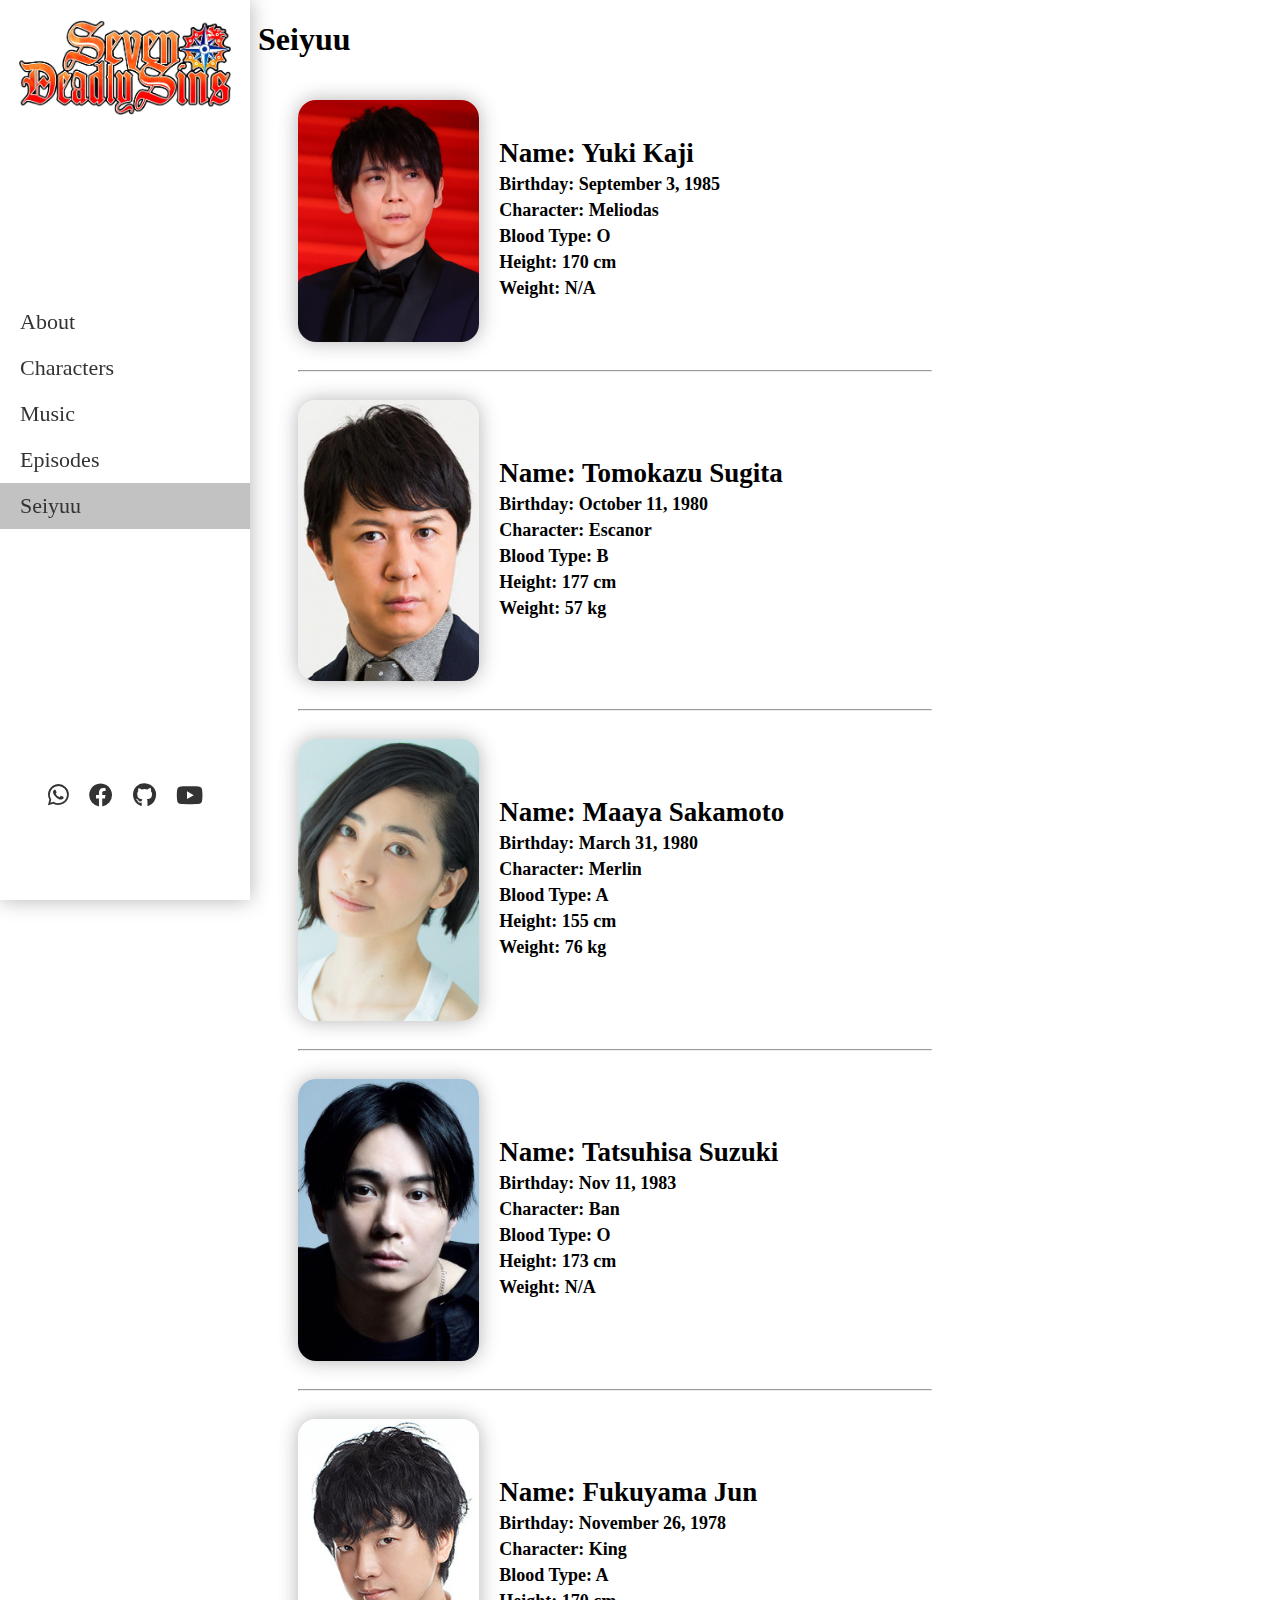
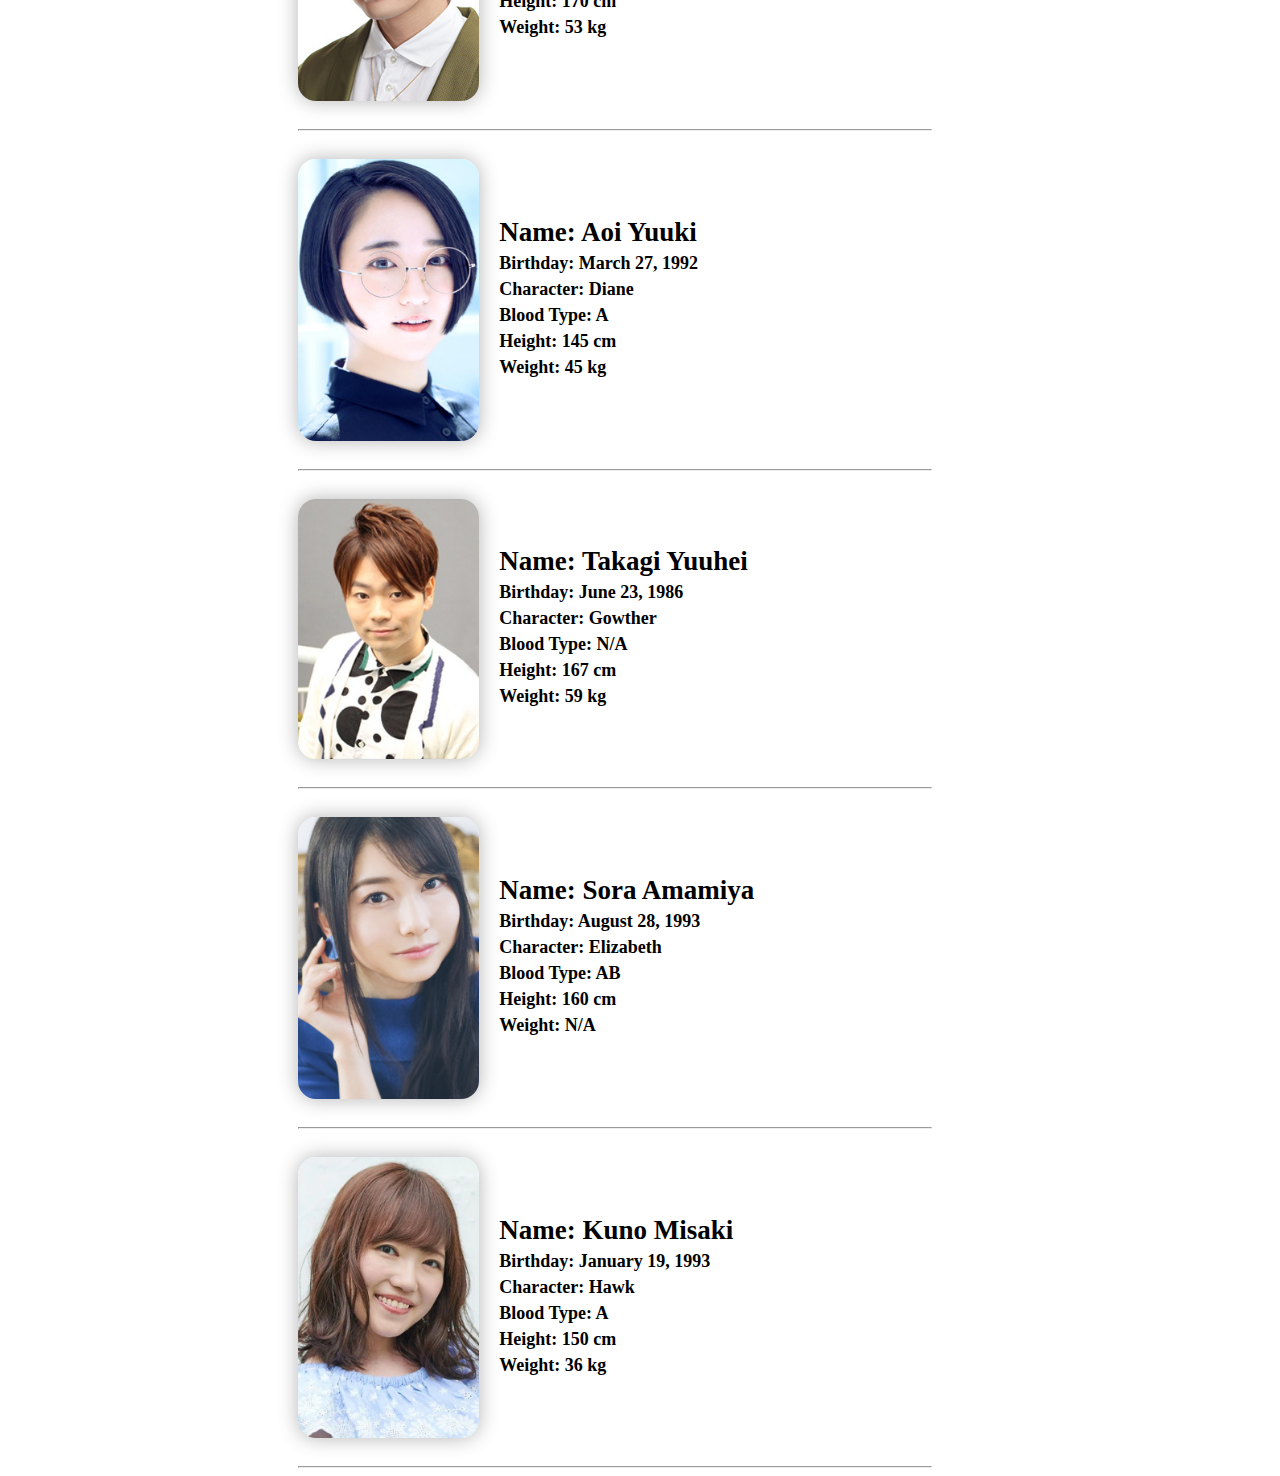
<file: Seiyuu.html>
<!DOCTYPE html>
<html lang="en">
<head>
    <meta charset="UTF-8">
    <meta http-equiv="X-UA-Compatible" content="IE=edge">
    <meta name="viewport" content="width=device-width, initial-scale=1.0">
    <link rel="stylesheet" href="https://cdnjs.cloudflare.com/ajax/libs/font-awesome/6.0.0-beta3/css/all.min.css">
    <link rel="stylesheet" href="styles.css">
    <link rel="preconnect" href="https://fonts.googleapis.com">
    <link rel="preconnect" href="https://fonts.gstatic.com" crossorigin>
    <link href="https://fonts.googleapis.com/css2?family=Germania+One&display=swap" rel="stylesheet">
    <link rel="stylesheet" href="https://cdnjs.cloudflare.com/ajax/libs/font-awesome/6.0.0-beta3/css/all.min.css">
    <link rel="icon" type="image/png" href="images/icon.png">

    <title>Seiyuu- Nanatsu No Taizai</title>
</head>
<body>

<div class="sidebar">
    <div class="brand-logo">
        <img src="images/nanatsulogo.jpg" alt="Brand Logo">
    </div>
    <div class="sidebar-menu">
        <ul>
            <li><a href="index.html" class="menu-link">About</a></li>
            <li><a href="Characters.html" class="menu-link">Characters</a></li>
            <li><a href="Music.html" class="menu-link">Music</a></li>
            <li><a href="Episodes.html" class="menu-link">Episodes</a></li>
            <li><a href="Seiyuu.html" class="menu-link"style="background-color: #c2c2c2;">Seiyuu</a></li>
        </ul>
    </div>
    <div class="social-icons">
        <a href="https://wa.me/qr/OIB4HXZEHYOHH1" class="icon-link" id="i1" onclick="return confirm('Anda akan meninggalkan website dan membuka Whatsapp, apakah Anda yakin?')"><i class="fab fa-whatsapp"></i></a>
        <a href="https://web.facebook.com/profile.php?id=100081323420148" class="icon-link" id="i2"onclick="return confirm('Anda akan meninggalkan website dan membuka Facebook, apakah Anda yakin?')"><i class="fab fa-facebook"></i></a>
        <a href="https://github.com/Sangkan752" class="icon-link" id="i3"onclick="return confirm('Anda akan meninggalkan website dan membuka Github, apakah Anda yakin?')"><i class="fab fa-github"></i></a>
        <a href="https://youtube.com/@IDNFAJAR?si=yA_3QEZ13guONga7" class="icon-link" id="i4" onclick="return confirm('Anda akan meninggalkan website dan membuka Youtube, apakah Anda yakin?')"><i class="fab fa-youtube"></i></a>
    </div>
</div>
<div class="seiyuus">
    <h1>Seiyuu</h1>
    <div class="seiyuu">
        <img src="images/Yuki Kaji.jpg" alt="Character 1">
        <div class="character-info">
            <h2>Name: Yuki Kaji </h2> 
            <p>Birthday: September 3, 1985 </p> 
            <p>Character: Meliodas</p> 
            <p>Blood Type: O </p> 
            <p>Height: 170 cm </p> 
            <p>Weight: N/A </p> 
        </div>
    </div>
    <hr>
    <div class="seiyuu">
        <img src="images/TomokazuSugita.jpg" alt="Character 1">
        <div class="character-info">
            <h2>Name: Tomokazu Sugita </h2> 
            <p>Birthday: October 11, 1980 </p> 
            <p>Character: Escanor</p> 
            <p>Blood Type: B </p> 
            <p>Height: 177 cm </p> 
            <p>Weight: 57 kg </p>
        </div>
    </div>
    <hr>
    <div class="seiyuu">
        <img src="images/MaayaSakamoto.jpg" alt="Character 1">
        <div class="character-info">
            <h2>Name: Maaya Sakamoto</h2> 
            <p>Birthday: March 31, 1980 </p> 
            <p>Character: Merlin</p> 
            <p>Blood Type: A </p> 
            <p>Height: 155 cm </p> 
            <p>Weight: 76 kg </p> 
        </div>
    </div>
    <hr>
    <div class="seiyuu">
        <img src="images/TatsuhisaSuzuki.jpg" alt="Character 1">
        <div class="character-info">
            <h2>Name: Tatsuhisa Suzuki </h2> 
            <p>Birthday: Nov 11, 1983 </p> 
            <p>Character: Ban</p> 
            <p>Blood Type: O </p> 
            <p>Height: 173 cm </p> 
            <p>Weight: N/A</p>
        </div>
    </div>
    <hr>
    <div class="seiyuu">
        <img src="images/FukuyamaJun.jpg" alt="Character 1">
        <div class="character-info">
            <h2>Name: Fukuyama Jun </h2> 
            <p>Birthday: November 26, 1978 </p> 
            <p>Character: King</p> 
            <p>Blood Type: A </p> 
            <p>Height: 170 cm </p> 
            <p>Weight: 53 kg </p> 
        </div>
    </div>
    <hr>
    <div class="seiyuu">
        <img src="images/AoiYuuki.jpg" alt="Character 1">
        <div class="character-info">
            <h2>Name: Aoi Yuuki </h2> 
            <p>Birthday: March 27, 1992 </p> 
            <p>Character: Diane</p> 
            <p>Blood Type: A </p> 
            <p>Height: 145 cm </p>
            <p>Weight: 45 kg </p>
        </div>
    </div>
    <hr>
    <div class="seiyuu">
        <img src="images/YuuheiTakagi.jpg" alt="Character 1">
        <div class="character-info">
            <h2>Name: Takagi Yuuhei </h2> 
            <p>Birthday: June 23, 1986 </p> 
            <p>Character: Gowther</p> 
            <p>Blood Type: N/A </p> 
            <p>Height: 167 cm </p> 
            <p>Weight: 59 kg </p> 
        </div>
    </div>
    <hr>
    <div class="seiyuu">
        <img src="images/AmamiyaSora.jpg" alt="Character 1">
        <div class="character-info">
            <h2>Name: Sora Amamiya </h2> 
            <p>Birthday: August 28, 1993 </p> 
            <p>Character: Elizabeth</p> 
            <p>Blood Type: AB </p> 
            <p>Height: 160 cm </p> 
            <p>Weight: N/A </p> 
        </div>
    </div>
    <hr>
    <div class="seiyuu">
        <img src="images/KunoMisaki.jpg" alt="Character 1">
        <div class="character-info">
            <h2>Name: Kuno Misaki </h2> 
            <p>Birthday: January 19, 1993 </p> 
            <p>Character: Hawk</p> 
            <p>Blood Type: A </p> 
            <p>Height: 150 cm </p> 
            <p>Weight: 36 kg </p> 
        </div>
    </div>
    <hr>
</div>
<script src="script.js"></script>

</body>
</html>
</file>
<file: styles.css>
.sidebar {
  width: 250px;
  height: 100%;
  background-color: white;
  position: fixed;
  top: 0;
  left: -250px;
  transition: left 1s ease, box-shadow 0.3s ease;
  box-shadow: 0 0 10px rgba(0, 0, 0, 0.3);
  display: flex;
  flex-direction: column;
  justify-content: space-between;
  z-index: 2;
}

.sidebar.active {
  left: 0;
  box-shadow: 0 0 20px rgba(0, 0, 0, 0.3);
}

.brand-logo {
  display: flex;
  justify-content: center;
  align-items: center;
  margin: 20px 0;
}

.brand-logo img {
  max-width: 85%;
  max-height: 100%;
}

.sidebar-menu {
  margin-bottom: 90px;
}

.sidebar-menu ul {
  list-style-type: none; /* Menghilangkan titik pada daftar */
  padding: 0;
  margin: 0;
  font-size: 22px;
}

.menu-link {
  display: block;
  padding: 10px 20px;
  color: #333;
  text-decoration: none;
  transition: background-color 0.3s ease;
}

.menu-link:hover {
  background-color: #c2c2c2;
}

.social-icons {
  display: flex;
  justify-content: center;
  margin-bottom: 90px;
  
}

.icon-link {
  margin: 0 10px;
  color: #333;
  font-size: 24px;
  transition: color 0.3s ease;
}

#i1:hover {
  color: #25D366;
}
#i4:hover {
  color: #FF0000;
}
#i3:hover {
  color: black;
}
#i2:hover {
  color: #4267B2;
}
.content h1 {
  font-family: 'Deutsch', cursive;
}
@font-face {
  font-family: 'Deutsch';
  src: url('Deutsch.ttf') format('truetype');
  font-weight: bold;
  font-style: normal;
}

@keyframes slideIn {
  from {
    opacity: 0;
    transform: translateX(-100%);
  }
  to {
    opacity: 1;
    transform: translateX(0);
  }
}

.content {
  margin-left: 270px;
  padding: 20px;
  animation: slideIn 2s ease;
  z-index: 1;
}

.content h1 {
  font-family: 'Deutsch', sans-serif;
  text-align: center; /* Agar judul berada di tengah */
}

.cover-image {
  display: block;
  margin: 0 auto; /* Agar gambar berada di tengah */
}

.content p {
  text-align: justify; /* Agar teks deskripsi di-justify */
  font-size: 19px;
  font-weight: bold;
}
.content img {
  width: 60%;
  border-radius: 40px;
  transition: 0.5s;
}
.content img:hover {
  transform: scale(102%);
  transition-duration: 0.5s;
}
.character {
  margin-left: 270px;
  padding: 20px;
  animation: slideIn 1.3s ease;
  z-index: 1;
  display: flex;
  align-items: center;
  font-weight: bold;
  font-size: large;
}
hr {
  margin-left: 290px;
  animation: slideIn 1.1s ease;
  z-index: 1;
  width: 50%;
}
.character img {
  margin-right: 20px;
  width: 19%;
  border-radius: 18px;
  box-shadow: 0 0 20px rgba(0, 0, 0, 0.3);
  transition-duration: 0.5s;
}
.character img:hover {
 transform: scale(109%);
 transition-duration: 0.5s;
 
}
.character img:active {
  transform: scale(91%);
}
.characters h1{
  margin-left: 250px;
  animation: slideIn 1.4s ease;
  z-index: 1;
}
.spotify-style-list {
  list-style: none;
  padding: 0;
}

.song-item {
  display: flex;
  align-items: center;
  margin: 20px 0;
}

.song-item img {
  width: 80px;
  height: 80px;
  margin-right: 20px;
}

.song-details h3 {
  margin: 0;
  font-size: 18px;
  font-weight: bold;
  margin-left: 40px;
}

.song-details p {
  margin: 5px 0;
  font-size: 14px;
  margin-left: 40px;
}
.music-container {
  margin-left: 250px; /* Ubah margin menjadi 250px */
  padding: 20px;
  z-index: 1;
  animation: slideIn 1.4s ease;
}
.season {
  background-color: rgb(162, 162, 255);
  margin-top: 20px;
  margin-bottom: 10px;
  height: 40px;
  align-items: center;
}
.episode {
  background-color: lightgray;
  display: flex;
}
.episode a {
  margin-left: 19px;
  text-decoration: none;
  padding: 10px;
  color: #333;
}
.episode a:hover {
 color: red;
}
.seiyuu {
  margin-left: 270px;
  padding: 20px;
  animation: slideIn 1.3s ease;
  z-index: 1;
  display: flex;
  align-items: center;
  font-weight: bold;
  font-size: large;
}
.seiyuu img {
  margin-right: 20px;
  width: 19%;
  border-radius: 18px;
  box-shadow: 0 0 20px rgba(0, 0, 0, 0.3);
  transition-duration: 0.5s;
}
.seiyuus h1 {
  margin-left: 250px;
  animation: slideIn 1.4s ease;
  z-index: 1;
}
.seiyuus h2 {
  margin: 0;
}

.seiyuus p {
  margin: 5px 0;
}
.song-item img {
  border-radius: 10px;
  box-shadow: 3px 2px 3px 2px gray;
}
.seiyuu img:hover {
  transform: scale(109%);
  transition-duration: 0.5s;
}
.seiyuu img:active {
  transform: scale(91%);
}
</file>
